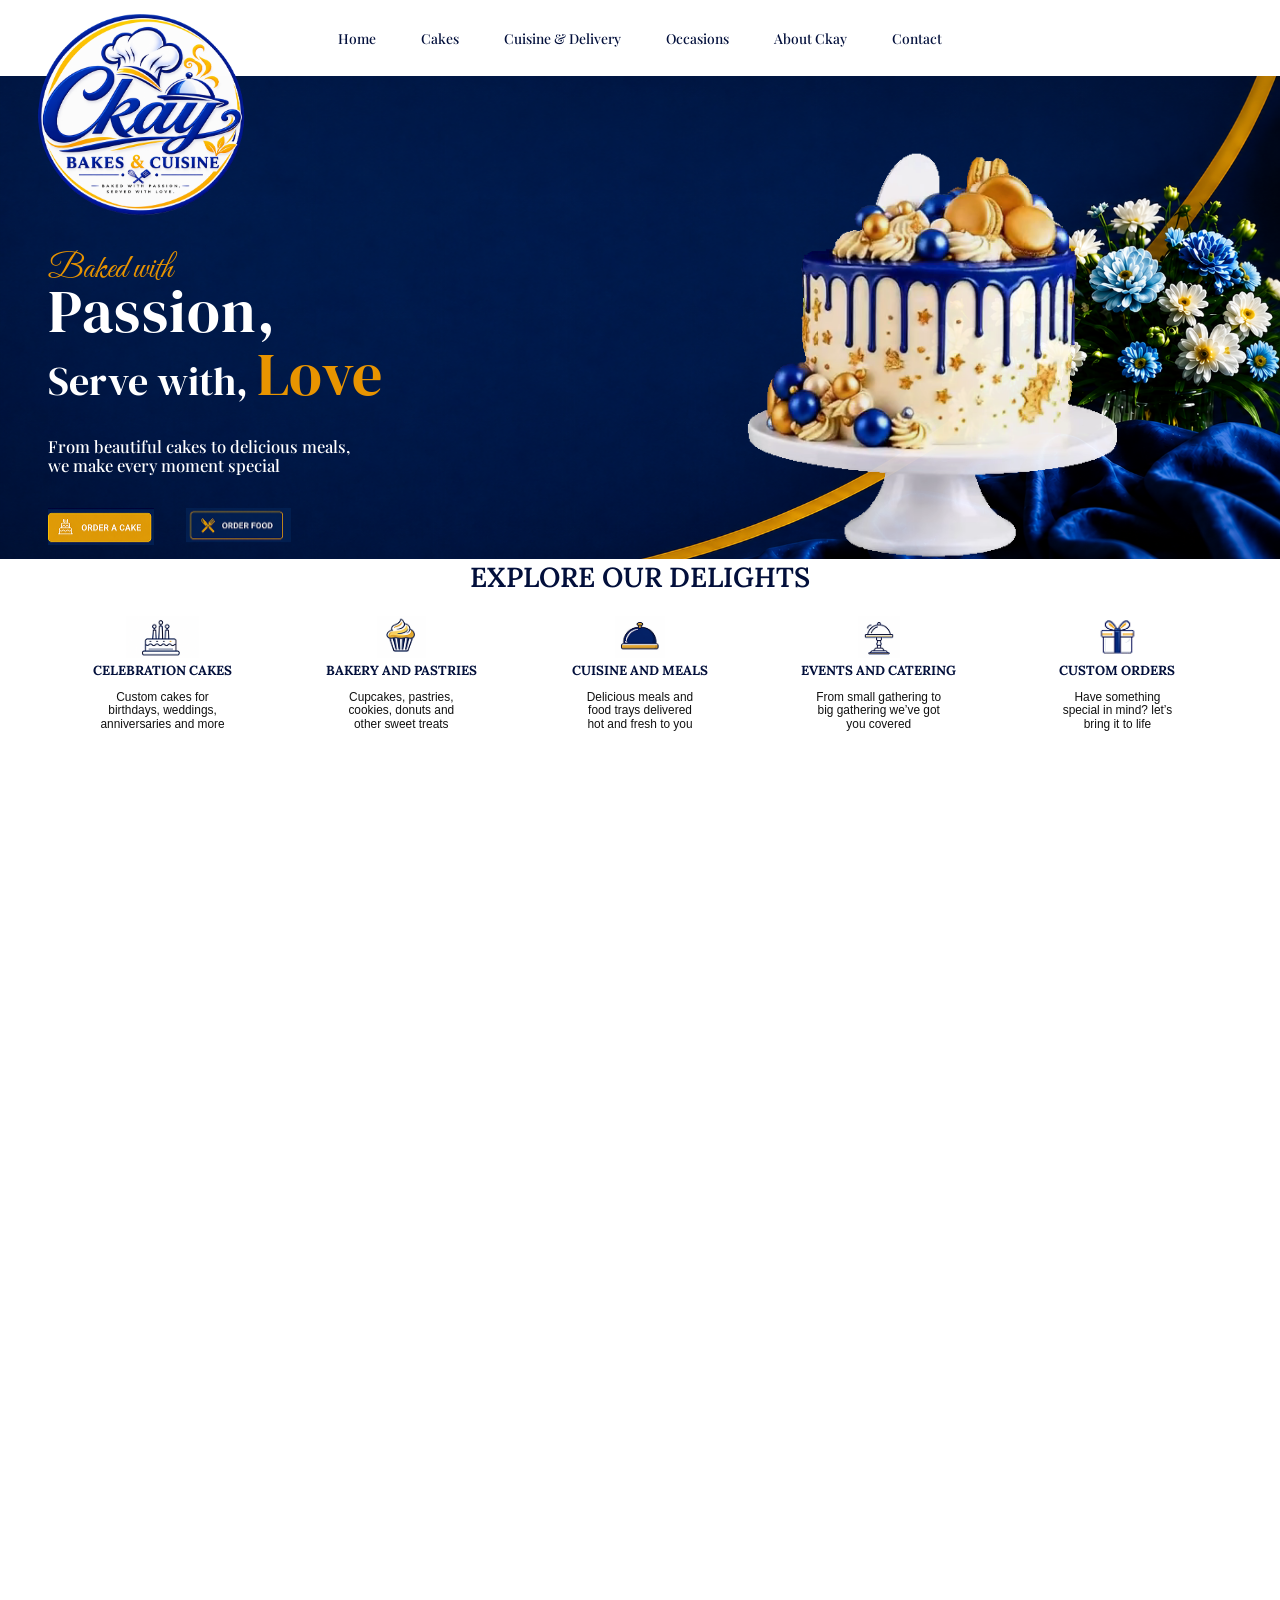
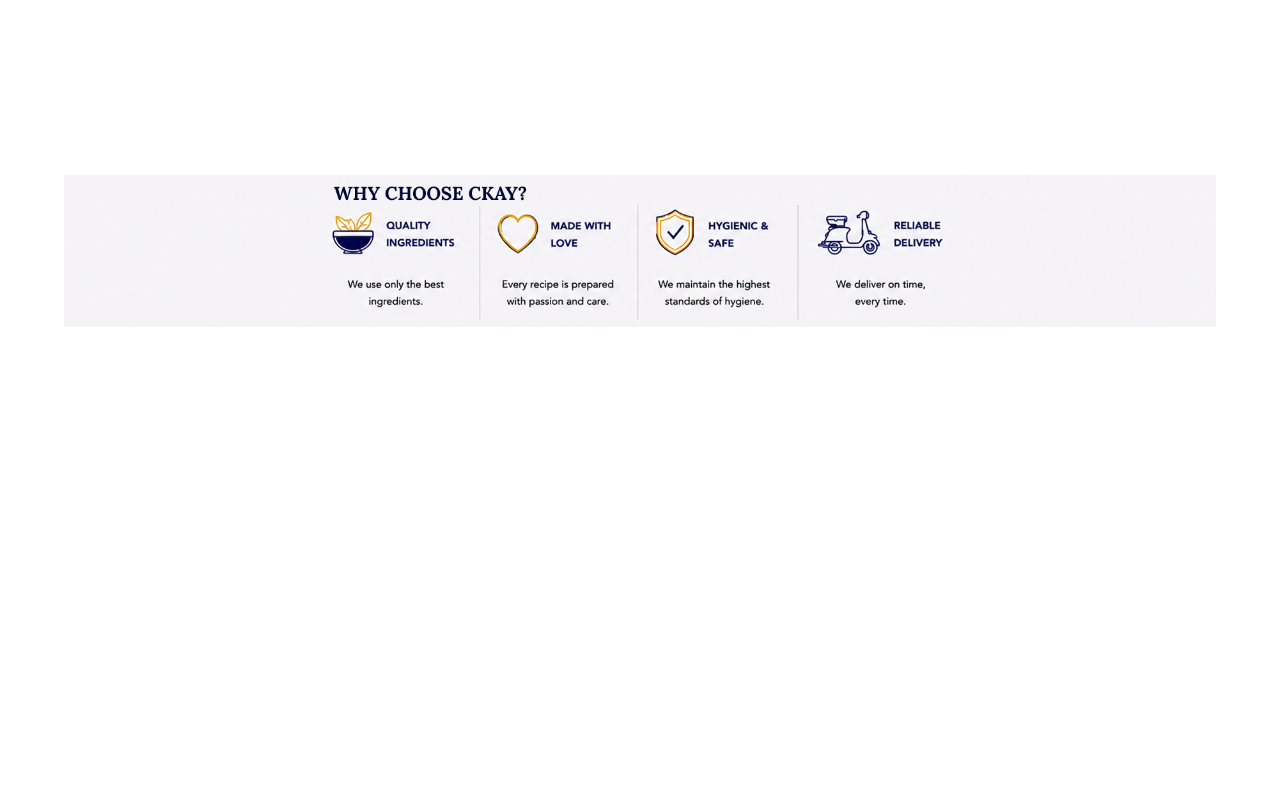
<file: index.html>
<!DOCTYPE html>
<html lang="en">
<head>
    <meta charset="UTF-8">
    <meta name="viewport" content="width=device-width, initial-scale=1.0">
    <title>CKAY Bakes & Cuisine</title>
    <link rel="preconnect" href="https://fonts.googleapis.com">
    <link rel="preconnect" href="https://fonts.gstatic.com" crossorigin>
    <link href="https://fonts.googleapis.com/css2?family=DM+Serif+Display:ital@0;1&family=Great+Vibes&family=Playfair+Display:wght@400;500;600;700;800&display=swap" rel="stylesheet">
    <link rel="stylesheet" href="style.css">
</head>
<body>
    <header class="navbar" id="home">
        <a class="brand" href="#home" aria-label="CKAY Bakes & Cuisine home"><img src="ckay images/logo image.png" alt="CKAY Bakes & Cuisine"></a>
        <nav class="nav-links" aria-label="Primary navigation">
  <nav class="nav-links" aria-label="Primary navigation">
    <a href="#home">Home</a>
    <a href="cakes.html">Cakes</a>
    <a href="#cuisine-and-meals">Cuisine &amp; Delivery</a>
    <a href="#events-and-catering">Occasions</a>
    <a href="#about">About Ckay</a>
    <a href="mailto:hello@ckaybakes.com">Contact</a>
</nav>
        </nav>
    </header>
    <main>
       <section class="hero" aria-labelledby="hero-title">
     <img
        class="hero-artwork"
        src="ckay images/new hero image.png"
        alt=""
        aria-hidden="true">

    <video class="hero-video" autoplay muted loop playsinline>
    <source src="videos/hero cake video 3.webm" type="video/webm">
</video>
    
           <div class="hero-content">

    <p class="baked-text">
        Baked with
    </p>

    <h1 class="hero-title" id="hero-title">

        <span class="passion">
            Passion,
        </span>

        <span class="serve">
            Serve with,
            <strong class="love">
                Love
            </strong>
        </span>

    </h1>

    <p class="hero-description">
        From beautiful cakes to delicious meals,
        <br>
        we make every moment special
    </p>

    <div class="hero-buttons">

        <!-- cake order button -->
        <a href="cakes.html">
            <img src="ckay images/order cake image.png" alt="Explore Cakes">
        </a>

        <!-- food button button -->
        <a href="food.html">
            <img src="ckay images/order food image.png" alt="Explore Cuisine">
        </a>

    </div>

        </section>
        <section class="delights" id="explore" aria-labelledby="delights-title">
            <h2 id="delights-title">Explore Our Delights</h2>
            <div class="delight-grid">
                <article class="delight-card" id="celebration-cakes"><img class="delight-icon" src="ckay images/cake icon.png" alt=""><h3>Celebration Cakes</h3><p>Custom cakes for<br>birthdays, weddings,<br>anniversaries and more</p></article>
                <article class="delight-card" id="bakery-and-pastries"><img class="delight-icon" src="ckay images/bakes icon.png" alt=""><h3>Bakery and Pastries</h3><p>Cupcakes, pastries,<br>cookies, donuts and<br>other sweet treats</p></article>
                <article class="delight-card" id="cuisine-and-meals"><img class="delight-icon" src="ckay images/meals icon.png" alt=""><h3>Cuisine and Meals</h3><p>Delicious meals and<br>food trays delivered<br>hot and fresh to you</p></article>
                <article class="delight-card" id="events-and-catering"><img class="delight-icon" src="ckay images/occasion icon.png" alt=""><h3>Events and Catering</h3><p>From small gathering to<br>big gathering we’ve got<br>you covered</p></article>
                <article class="delight-card" id="custom-orders"><img class="delight-icon" src="ckay images/custom icon.png" alt=""><h3>Custom Orders</h3><p>Have something<br>special in mind? let’s<br>bring it to life</p></article>
            </div>
        </section>
        <section class="collections" aria-label="Cakes, cuisine, and occasions">
            <div class="collection-panels">
                <article class="collection-panel bakery-panel" id="cake-collection">
                    <div class="collection-copy">
                        <h2>Cakes &amp; Bakery</h2>
                        <img class="collection-divider cake-divider" src="ckay images/cake underline.png" alt="">
                        <p>Beautifully designed cakes and baked treats made with the finest ingredients for unforgettable moments</p>
                        <a class="collection-button navy-button" href="#celebration-cakes">View Cake Collection <span aria-hidden="true">›</span></a>
                    </div>
                    <div class="image-grid bakery-grid">
                        <img src="ckay images/donuts.png" alt="Assorted doughnuts">
                        <img src="ckay images/big cake image.png" alt="Birthday cake">
                        <img src="ckay images/cookies.png" alt="Freshly baked cookies">
                        <img src="ckay images/cupcakes.png" alt="Assorted cupcakes">
                    </div>
                </article>
                <article class="collection-panel cuisine-panel" id="menu">
                    <div class="collection-copy">
                        <h2>Cuisine &amp; Food<br>Delivery</h2>
                        <img class="collection-divider cuisine-divider" src="ckay images/cuisine icon.png" alt="">
                        <a class="collection-button gold-button" href="#cuisine-and-meals">View Menu <span aria-hidden="true">›</span></a>
                    </div>
                    <div class="image-grid cuisine-grid">
                        <img src="ckay images/foods tray.png" alt="Prepared food trays">
                        <img src="ckay images/plaintain image.png" alt="Plantain meal">
                        <img src="ckay images/rice trays.png" alt="Rice food trays">
                        <img src="ckay images/food tray 1.png" alt="Catered buffet tray">
                    </div>
                </article>
           </div>

<h2 class="occasion-title">PERFECT FOR EVERY OCCASION</h2>

<nav class="occasion-nav" aria-label="Occasions">
                <a href="#cake-collection" class="occasion"><svg viewBox="0 0 48 44" aria-hidden="true"><path d="M5 34h38M9 31c0-8 7-8 7-14 4 1 5 4 5 7 1-6 5-9 8-11 4 4 5 10 3 15 4-5 9-3 9 3M13 34v4m22-4v4"/><path d="M19 13c0-4 2-6 4-8m5 9c0-4-2-6-4-8"/></svg><span>Birthday</span></a>
                <a href="#cake-collection" class="occasion"><svg viewBox="0 0 48 44" aria-hidden="true"><circle cx="18" cy="20" r="11"/><circle cx="30" cy="20" r="11"/><path d="M24 31v8m-5 0h10"/></svg><span>Wedding</span></a>
                <a href="#cake-collection" class="occasion"><svg viewBox="0 0 48 44" aria-hidden="true"><path d="M24 37 7 20C-2 10 12 3 24 15 36 3 50 10 41 20Z"/></svg><span>Anniversary</span></a>
                <a href="#cake-collection" class="occasion"><svg viewBox="0 0 48 44" aria-hidden="true"><path d="m4 16 20-10 20 10-20 10Z M12 21v11c7 5 17 5 24 0V21M42 17v14"/></svg><span>Graduation</span></a>
                <a href="#menu" class="occasion"><svg viewBox="0 0 48 44" aria-hidden="true"><rect x="5" y="13" width="38" height="25" rx="2"/><path d="M17 13V9a4 4 0 0 1 4-4h6a4 4 0 0 1 4 4v4M5 22h38"/></svg><span>Corporate Events</span></a>
                <a href="#menu" class="occasion"><svg viewBox="0 0 48 44" aria-hidden="true"><circle cx="17" cy="13" r="5"/><circle cx="32" cy="13" r="5"/><path d="M7 36c1-10 19-10 20 0M21 36c1-10 19-10 20 0M24 23v8"/></svg><span>Small Gatherings</span></a>
                <a href="#cake-collection" class="occasion"><svg viewBox="0 0 48 44" aria-hidden="true"><rect x="7" y="16" width="34" height="23" rx="1"/><path d="M24 16v23M7 23h34M24 16c-13 0-12-13-5-10 3 1 5 5 5 10M24 16c13 0 12-13 5-10-3 1-5 5-5 10"/></svg><span>Just Because</span></a>
            </nav>
        </section>
        <!-- =========================
     ABOUT CKAY
========================= -->

<section class="about-ckay">

    <div class="about-content">

        <div class="about-label">
            <span>ABOUT CKAY</span>
            <span class="about-line"></span>
            <span class="about-heart">♡</span>
        </div>

        <h2>CKay Cakes &amp; Cuisine</h2>

        <h3>
            Baked with passion,<br>
            served with love. <span>♡</span>
        </h3>

        <p>
            CKay Cakes &amp; Cuisine is a home of premium cakes,
            delectable pastries and delicious meals. We are passionate
            about creating experiences that leave lasting memories.
        </p>

    </div>


    <div class="about-images">

    <img src="ckay images/violet cake.png" alt="CKay cake">

    <img src="ckay images/jollof.png" alt="CKay cuisine">

    <img src="ckay images/brown cake 1.png" alt="CKay chocolate cake">

</div>

    </div>

</section>
          <!-- =========================
     WHY CHOOSE CKAY
========================= -->

<section class="why-choose" aria-label="Why Choose CKAY">

    <img
        src="ckay images/why choose us 4.png"
        alt="Why Choose CKAY"
    >

</section>

        
 <section class="whatsapp-cta" aria-labelledby="whatsapp-title">
    <img
        class="whatsapp-logo"
        src="ckay images/logo image 1.png"
        alt="CKAY Bakes & Cuisine"
    >

   <div class="whatsapp-copy">
    <h2 id="whatsapp-title">Ready to make an order</h2>
    <p>Chat us on whatsApp and lets<br>make it happen</p>
</div>

<a
    class="whatsapp-button"
    href="https://wa.me/2335456358528"
    target="_blank"
    rel="noopener noreferrer"
    aria-label="Chat with CKAY on WhatsApp"
>
    <img
        src="ckay images/chat on whatsapp image.png"
        alt="Chat on WhatsApp"
    >
</a>
</section>

<!-- FOOTER -->
<footer class="site-footer">

    <div class="footer-column">
        <h3>QUICK LINKS</h3>
        <a href="#home"><span>&gt;</span> Home</a>
        <a href="#cake-collection"><span>&gt;</span> Cakes</a>
        <a href="#bakery-and-pastries"><span>&gt;</span> Bakery</a>
        <a href="#cuisine-and-meals"><span>&gt;</span> Cuisine &amp; Delivery</a>
        <a href="#collections"><span>&gt;</span> Collections</a>
    </div>

    <div class="footer-column">
        <h3>OCCASIONS</h3>
        <a href="#cake-collection"><span>&gt;</span> Birthday</a>
        <a href="#cake-collection"><span>&gt;</span> Wedding</a>
        <a href="#cake-collection"><span>&gt;</span> Anniversary</a>
        <a href="#menu"><span>&gt;</span> Corporate Events</a>
        <a href="#menu"><span>&gt;</span> Small Gatherings</a>
    </div>

    <div class="footer-column">
        <h3>ABOUT CKAY</h3>
        <a href="#about"><span>&gt;</span> About Us</a>
    </div>

    <div class="footer-column social-column">
        <h3>FOLLOW US</h3>

        <div class="social-icons">
            <a href="#" aria-label="TikTok">
                <img src="ckay images/tiktok handle 1.png" alt="TikTok">
            </a>

            <a href="#" aria-label="Instagram">
                <img src="ckay images/instagram handle 1.png" alt="Instagram">
            </a>
        </div>
    </div>

</footer>

</main>
<script src="https://cdn.jsdelivr.net/npm/gsap@3.13.0/dist/gsap.min.js"></script>
<script src="script.js"></script>
</body>
</html>
</file>
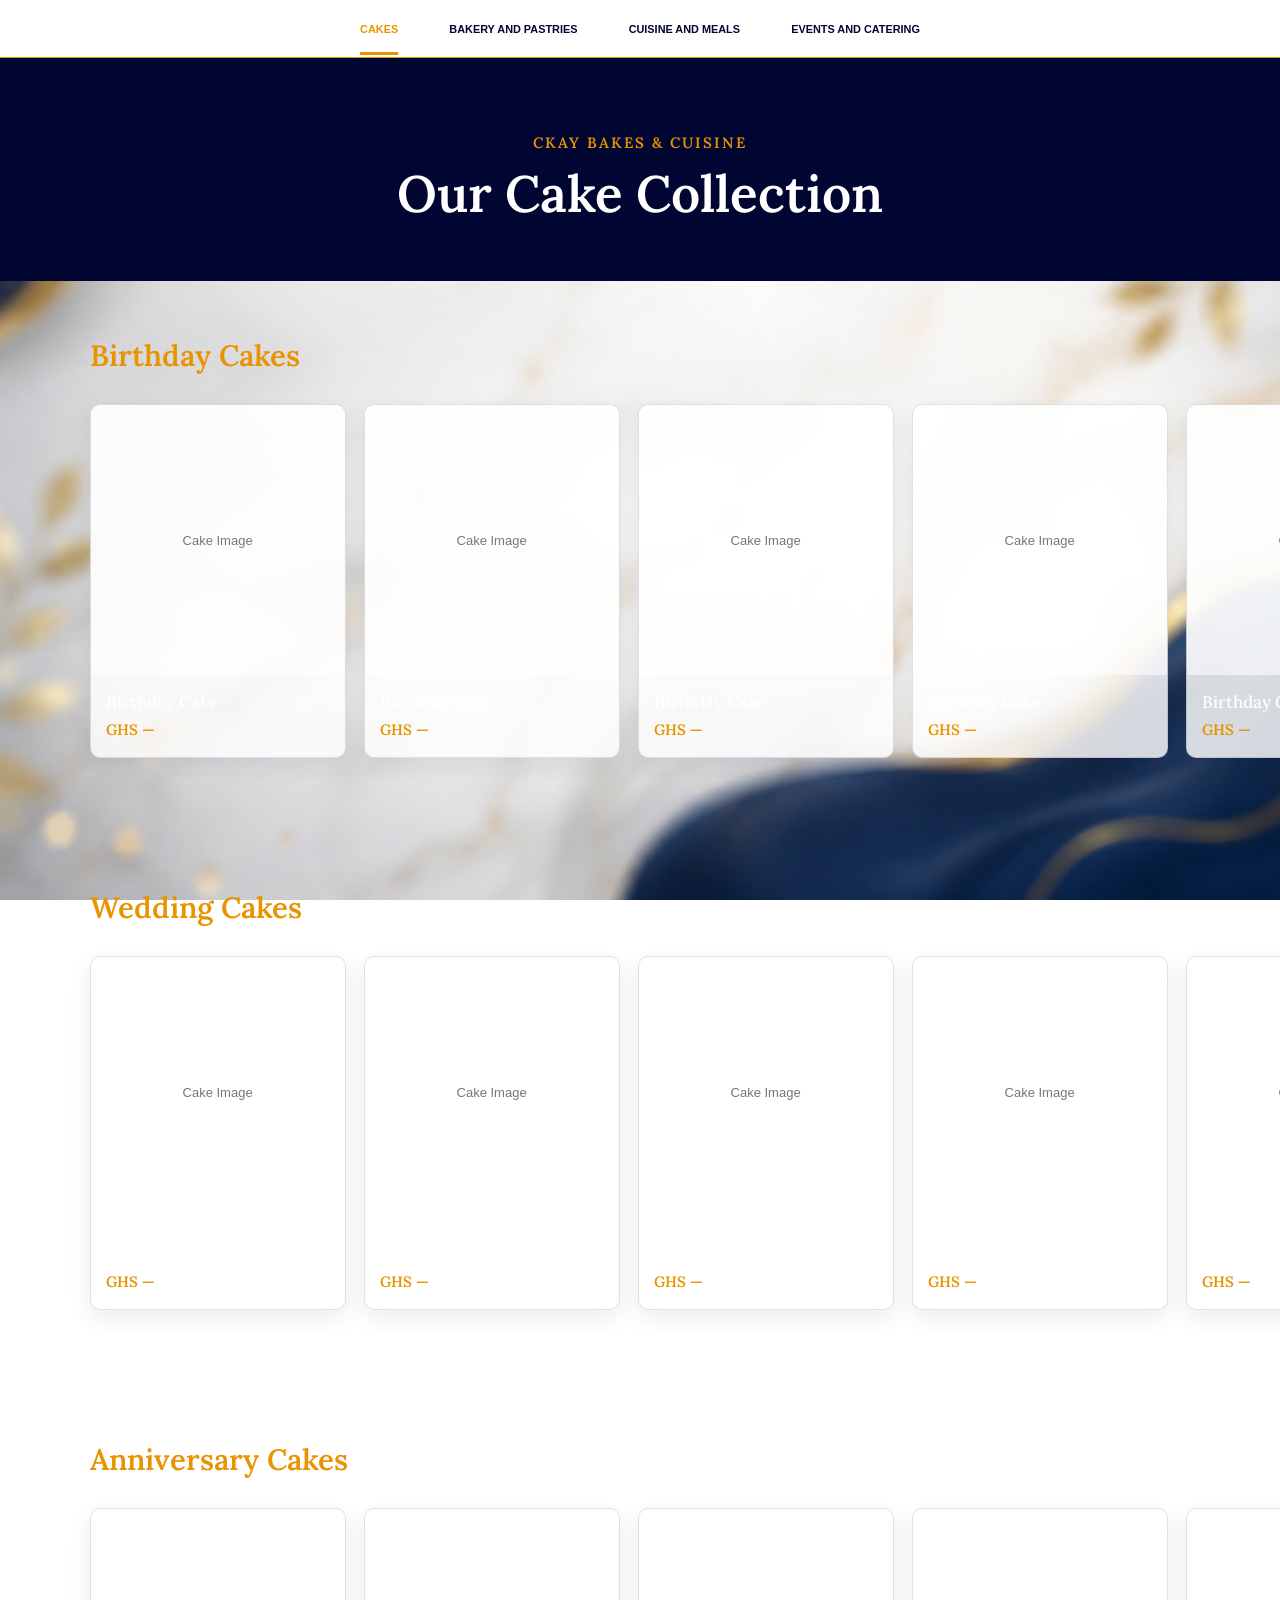
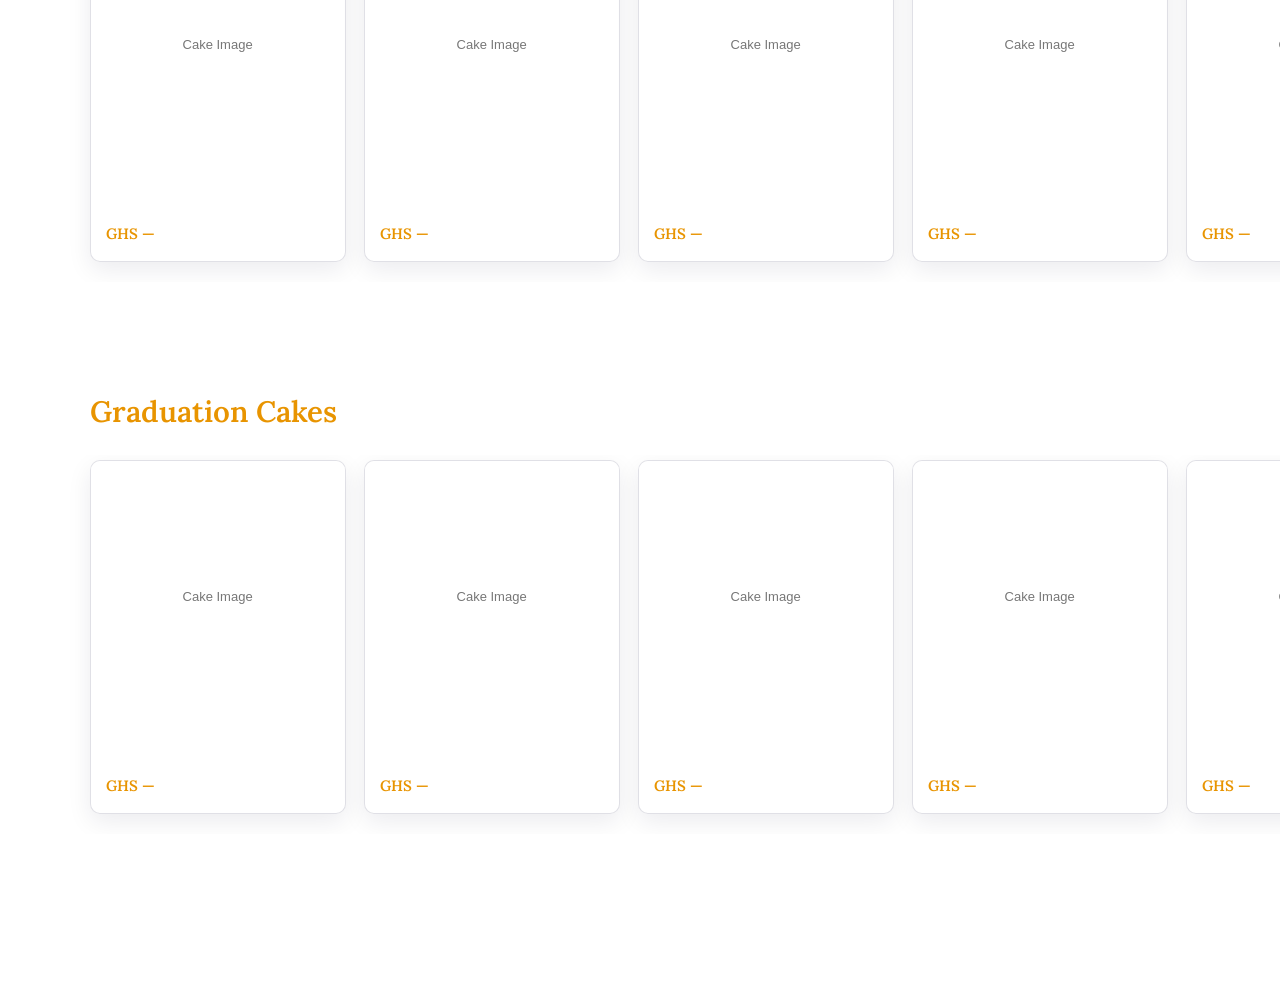
<file: cakes.html>
<!DOCTYPE html>
<html lang="en">
<head>
    <meta charset="UTF-8">
    <meta name="viewport" content="width=device-width, initial-scale=1.0">

    <title>CKAY Bakes & Cuisine | Cakes</title>

    <link rel="preconnect" href="https://fonts.googleapis.com">
    <link rel="preconnect" href="https://fonts.gstatic.com" crossorigin>

    <link
        href="https://fonts.googleapis.com/css2?family=Lora:wght@400;500;600;700&display=swap"
        rel="stylesheet"
    >

    <link rel="stylesheet" href="style.css">
</head>

<body class="cakes-page">

    <!-- FLOATING COLLECTION NAV -->
    <nav class="collection-nav">

        <a href="#cakes" class="active">CAKES</a>
        <a href="#bakery">BAKERY AND PASTRIES</a>
        <a href="#cuisine">CUISINE AND MEALS</a>
        <a href="#events">EVENTS AND CATERING</a>

    </nav>


    <!-- CAKES INTRO -->
    <header class="cakes-header" id="cakes">

        <p>CKAY BAKES &amp; CUISINE</p>

        <h1>Our Cake Collection</h1>

    </header>


    <main class="cakes-content">


        <!-- BIRTHDAY CAKES -->
        <section class="cake-category" id="birthday-cakes">

            <div class="cake-category-heading">
                <h2>Birthday Cakes</h2>
            </div>

            <div class="cake-scroll">

                <article class="cake-card">
                    <div class="cake-image-placeholder">
                        Cake Image
                    </div>
                    <h3>Birthday Cake</h3>
                    <p>GHS —</p>
                </article>

                <article class="cake-card">
                    <div class="cake-image-placeholder">
                        Cake Image
                    </div>
                    <h3>Birthday Cake</h3>
                    <p>GHS —</p>
                </article>

                <article class="cake-card">
                    <div class="cake-image-placeholder">
                        Cake Image
                    </div>
                    <h3>Birthday Cake</h3>
                    <p>GHS —</p>
                </article>

                <article class="cake-card">
                    <div class="cake-image-placeholder">
                        Cake Image
                    </div>
                    <h3>Birthday Cake</h3>
                    <p>GHS —</p>
                </article>

                <article class="cake-card">
                    <div class="cake-image-placeholder">
                        Cake Image
                    </div>
                    <h3>Birthday Cake</h3>
                    <p>GHS —</p>
                </article>

            </div>

        </section>


        <!-- WEDDING CAKES -->
        <section class="cake-category" id="wedding-cakes">

            <div class="cake-category-heading">
                <h2>Wedding Cakes</h2>
            </div>

            <div class="cake-scroll">

                <article class="cake-card">
                    <div class="cake-image-placeholder">Cake Image</div>
                    <h3>Wedding Cake</h3>
                    <p>GHS —</p>
                </article>

                <article class="cake-card">
                    <div class="cake-image-placeholder">Cake Image</div>
                    <h3>Wedding Cake</h3>
                    <p>GHS —</p>
                </article>

                <article class="cake-card">
                    <div class="cake-image-placeholder">Cake Image</div>
                    <h3>Wedding Cake</h3>
                    <p>GHS —</p>
                </article>

                <article class="cake-card">
                    <div class="cake-image-placeholder">Cake Image</div>
                    <h3>Wedding Cake</h3>
                    <p>GHS —</p>
                </article>

                <article class="cake-card">
                    <div class="cake-image-placeholder">Cake Image</div>
                    <h3>Wedding Cake</h3>
                    <p>GHS —</p>
                </article>

            </div>

        </section>


        <!-- ANNIVERSARY CAKES -->
        <section class="cake-category" id="anniversary-cakes">

            <div class="cake-category-heading">
                <h2>Anniversary Cakes</h2>
            </div>

            <div class="cake-scroll">

                <article class="cake-card">
                    <div class="cake-image-placeholder">Cake Image</div>
                    <h3>Anniversary Cake</h3>
                    <p>GHS —</p>
                </article>

                <article class="cake-card">
                    <div class="cake-image-placeholder">Cake Image</div>
                    <h3>Anniversary Cake</h3>
                    <p>GHS —</p>
                </article>

                <article class="cake-card">
                    <div class="cake-image-placeholder">Cake Image</div>
                    <h3>Anniversary Cake</h3>
                    <p>GHS —</p>
                </article>

                <article class="cake-card">
                    <div class="cake-image-placeholder">Cake Image</div>
                    <h3>Anniversary Cake</h3>
                    <p>GHS —</p>
                </article>

                <article class="cake-card">
                    <div class="cake-image-placeholder">Cake Image</div>
                    <h3>Anniversary Cake</h3>
                    <p>GHS —</p>
                </article>

            </div>

        </section>


        <!-- GRADUATION CAKES -->
        <section class="cake-category" id="graduation-cakes">

            <div class="cake-category-heading">
                <h2>Graduation Cakes</h2>
            </div>

            <div class="cake-scroll">

                <article class="cake-card">
                    <div class="cake-image-placeholder">Cake Image</div>
                    <h3>Graduation Cake</h3>
                    <p>GHS —</p>
                </article>

                <article class="cake-card">
                    <div class="cake-image-placeholder">Cake Image</div>
                    <h3>Graduation Cake</h3>
                    <p>GHS —</p>
                </article>

                <article class="cake-card">
                    <div class="cake-image-placeholder">Cake Image</div>
                    <h3>Graduation Cake</h3>
                    <p>GHS —</p>
                </article>

                <article class="cake-card">
                    <div class="cake-image-placeholder">Cake Image</div>
                    <h3>Graduation Cake</h3>
                    <p>GHS —</p>
                </article>

                <article class="cake-card">
                    <div class="cake-image-placeholder">Cake Image</div>
                    <h3>Graduation Cake</h3>
                    <p>GHS —</p>
                </article>

            </div>

        </section>


        <!-- TEMPORARY ANCHORS FOR FUTURE CATEGORIES -->
        <section id="bakery"></section>
        <section id="cuisine"></section>
        <section id="events"></section>

    </main>


    <script src="script.js"></script>

</body>
</html>
</file>
<file: style.css>
@import url('https://fonts.googleapis.com/css2?family=Great+Vibes&family=Lora:wght@400;500;600;700&family=DM+Serif+Display&display=swap');
:root { --navy: #001c57; --ink: #020f3b; --gold: #e89400; }
* { box-sizing: border-box; margin: 0; padding: 0; }
html { scroll-behavior: smooth; }
body { min-width: 320px; background: #fff; color: var(--ink); font-family: "Playfair Display", Georgia, serif; }
.navbar {
    position: relative;
    z-index: 5;
    height: 76px;
    background: #fff;
    display: flex;
    align-items: center;
    justify-content: center;
    padding: 0 40px;
}

.nav-links {
    display: flex;
    align-items: center;
    justify-content: center;
    gap: 100px;
}
.brand { position: absolute; z-index: 2; left: clamp(18px, 2.5vw, 38px); top: clamp(5px, .6vw, 9px); width: clamp(142px, 17vw, 257px); }
.brand img { display: block; width: 100%; height: auto; }
.nav-links {
    display: flex;
    align-items: center;
    justify-content: flex-end;
    gap: 45px;
}
.nav-links a { color: var(--ink); font-size: clamp(12px, 1.08vw, 16px); font-weight: 500; text-decoration: none; white-space: nowrap; }
.nav-links a:hover, .nav-links a:focus-visible { color: var(--gold); }
.hero {
    position: relative;
    height: min(37.75vw, 575px);
    min-height: 390px;
    overflow: transparent;
    background: var(--navy);
    isolation: isolate;
    
}
.hero-artwork { position: absolute; inset: 0; width: 100%; height: 100%; object-fit: cover; object-position: center; }
.hero-content {
    position: relative;
    z-index: 10;
    width: 51%;
    padding: clamp(90px, 9.55vw, 145px) 0 0 clamp(40px, 3.75vw, 57px);
    transform: translateY(60px);
}
.baked-text { color: var(--gold); font-family: "Great Vibes", cursive; font-size: clamp(32px, 2.55vw, 39px); line-height: .72; }
.hero-title { color: #fff; font-family: "DM Serif Display", Georgia, serif; font-weight: 400; line-height: .98; }
.passion { display: block; font-size: clamp(51px, 4.65vw, 71px); letter-spacing: .02em; }
.serve {
    display: block;
    margin-top: 5px;
    font-size: clamp(37px, 3.12vw, 48px);
}

.serve strong {
    color: var(--gold);
    font-weight: 400;
}

.love {
    font-size: clamp(51px, 4.65vw, 71px);
}
.hero-description { margin-top: clamp(26px, 2.6vw, 40px); color: #fff; font-size: clamp(15px, 1.3vw, 20px); font-weight: 500; line-height: 1.15; }
.hero-buttons { display: flex; gap: clamp(24px, 2.5vw, 38px); margin-top: clamp(25px, 2.6vw, 39px); }
.hero-buttons a { display: block; transition: transform .18s ease; }
.hero-buttons a:hover, .hero-buttons a:focus-visible { transform: translateY(-3px); }
.hero-buttons img { display: block; width: clamp(103px, 8.25vw, 126px); height: auto; }

.cake-container {
    position: relative;
    z-index: 0;
    right: -50 px;
    bottom: 0;
    width: min(50vw, 1000px);
    height: 108%;
    display: flex;
    align-items: flex-end;
    justify-content: center;
}
.hero-video {
    display: block;
    width: 100%;
    max-height: 130%;
    height: auto;
    object-fit: contain;
    object-position: right ;
    position: absolute;
    right: 10%;
    
}
.delights { padding: 3px 4% clamp(42px, 4.25vw, 65px); background: #fff; text-align: center; }
.delights h2 {
  color: var(--ink);
  font-family: "Lora", Georgia, serif;
  font-size: clamp(24px, 2.15vw, 33px);
  font-weight: 600;
  line-height: 1.1;
  text-transform: uppercase;
}
.delight-grid { display: grid; grid-template-columns: repeat(5, 1fr); max-width: 1220px; gap: 16px; margin: clamp(17px, 1.85vw, 28px) auto 0; }
.delight-card { scroll-margin-top: 24px; min-width: 0; }
.delight-icon { display: block; width: auto; height: clamp(38px, 3.25vw, 49px); max-width: 87px; margin: 0 auto 6px; object-fit: contain; }
.delight-card h3 {
  color: var(--ink);
  font-family: "Lora", Georgia, serif;
  font-size: clamp(11px, 1.03vw, 16px);
  font-weight: 700;
  line-height: 1.05;
  text-transform: uppercase;
}
.delight-card p { margin-top: 13px; color: #111; font-family: Arial, sans-serif; font-size: clamp(11px, .93vw, 14px); line-height: 1.14; }
.collections { background: #fff; }
.collection-panels { display: grid; grid-template-columns: 47.3% 52.7%; }
.collection-panel { display: grid; min-height: clamp(302px, 28.3vw, 428px); }
.bakery-panel { grid-template-columns: 49.7% 50.3%; background: #fff; }
.cuisine-panel { grid-template-columns: 42.2% 57.8%; background: #061763; color: #fff; }
.collection-copy { display: flex; flex-direction: column; align-items: flex-start; justify-content: center; padding: 26px clamp(26px, 2.8vw, 43px); }
.collection-copy h2 { color: var(--ink); font-family: "Lora", Georgia, serif; font-size: clamp(26px, 2.4vw, 37px); font-weight: 600; letter-spacing: -.04em; line-height: 1.08; }
.cuisine-panel h2 { color: #fff; }
.collection-divider { display: block; width: 106px; height: auto; object-fit: contain; margin: 13px 0 19px; }
.cuisine-divider { width: 95px; }
.collection-copy p { max-width: 270px; color: #080808; font-family: "Lora", Georgia, serif; font-size: clamp(12px, 1.08vw, 16px); font-weight: 500; line-height: 1.1; }
.collection-button { display: inline-flex; align-items: center; gap: 14px; margin-top: clamp(36px, 4.4vw, 67px); padding: 11px 13px 11px 17px; border-radius: 12px; font-family: Arial, sans-serif; font-size: clamp(10px, .9vw, 13px); font-weight: 700; line-height: 1; text-decoration: none; text-transform: uppercase; white-space: nowrap; transition: transform .18s ease, box-shadow .18s ease; }
.collection-button:hover, .collection-button:focus-visible { transform: translateY(-2px); box-shadow: 0 4px 10px #0003; }
.collection-button span { display: grid; place-items: center; width: 19px; height: 19px; border: 1.5px solid currentColor; border-radius: 50%; font-family: Georgia, serif; font-size: 19px; font-weight: 400; line-height: 13px; }
.navy-button { background: var(--ink); color: #fff; }
.gold-button { background: #eaa700; color: var(--ink); margin-top: clamp(54px, 7.7vw, 116px); }
.image-grid { display: grid; grid-template-columns: repeat(2, minmax(0, 1fr)); grid-template-rows: repeat(2, minmax(0, 1fr)); gap: 5px; padding: 0 10px 0 0; overflow: hidden; }
.cuisine-grid { padding: 10px 10px 10px 0; }
.image-grid img { width: 100%; height: 100%; min-height: 0; border-radius: 11px; object-fit: cover; }
.bakery-grid img:nth-child(1) { object-position: center; }.bakery-grid img:nth-child(2) { object-position: center; }.bakery-grid img:nth-child(3) { object-position: center; }.bakery-grid img:nth-child(4) { object-position: center; }
.cuisine-grid img:nth-child(1) { object-position: center; }.cuisine-grid img:nth-child(2) { object-position: center; }.cuisine-grid img:nth-child(3) { object-position: center; }.cuisine-grid img:nth-child(4) { object-position: center; }
.collections {
  background: #fff;
}

.occasion-title {
  margin: 0;
  padding: 0 0 8px;
  background: #fff;
  color: var(--ink);
  font-family: "Lora", Georgia, serif;
  font-size: clamp(18px, 1.6vw, 25px);
  font-weight: 600;
  line-height: 1;
  text-align: center;
  text-transform: uppercase;
}

.collection-panels {
  display: grid;
  grid-template-columns: 47.3% 52.7%;
}
.occasion-nav { display: grid; grid-template-columns: repeat(7, 1fr); min-height: clamp(102px, 9.6vw, 145px); padding: 21px 15.5%; background: #fff; }
.occasion { display: flex; flex-direction: column; align-items: center; justify-content: center; gap: 6px; color: #050505; font-family: Arial, sans-serif; font-size: clamp(10px, .86vw, 13px); font-weight: 500; line-height: 1; text-align: center; text-decoration: none; white-space: nowrap; }
.occasion + .occasion { border-left: 1px solid #eaa700; }
.occasion svg { width: clamp(36px, 3.6vw, 54px); height: clamp(34px, 3.15vw, 48px); fill: none; stroke: #e89400; stroke-linecap: round; stroke-linejoin: round; stroke-width: 1.5; }
.occasion:hover span, .occasion:focus-visible span { color: var(--gold); }
.about-ckay { position: relative; min-height: clamp(224px, 20.8vw, 315px); overflow: hidden; background: #fff; }
.about-panel { position: absolute; z-index: 2; inset: 0 auto 0 0; width: 42.3%; overflow: visible; background: #03185a; }
.about-panel::before { content: ""; position: absolute; top: 27%; bottom: 16%; left: 2%; width: 2px; background: var(--gold); }
.about-copy { position: relative; z-index: 2; width: 52%; padding: clamp(56px, 5.9vw, 89px) 0 30px clamp(34px, 3.1vw, 48px); }
.about-copy h2, .why-panel h2 { color: #fff; font-family: "Lora", Georgia, serif; font-size: clamp(19px, 1.62vw, 25px); font-weight: 600; line-height: 1; text-transform: uppercase; }
.about-copy p { margin-top: clamp(16px, 1.7vw, 26px); color: #fff; font-family: "Lora", Georgia, serif; font-size: clamp(9px, .68vw, 10.5px); font-weight: 500; line-height: 1.57; }
.about-copy .ckay-signature { margin-top: 10px; color: #fff; font-family: "Great Vibes", cursive; font-size: clamp(26px, 2.45vw, 37px); font-weight: 400; line-height: 1; }
.ckay-signature span { color: var(--gold); font-family: Georgia, serif; font-size: .65em; vertical-align: middle; }
.about-image-wrap {
  position: absolute;
  z-index: 4;
  top: 6%;
  right: -2%;
  width: 32%;
  aspect-ratio: 1;
  overflow: hidden;
  border: 2px solid var(--gold);
  border-radius: 50%;
  background: #fff;
}
.about-image-wrap img { width: 100%; height: 100%; object-fit: cover; object-position: 56% center; }
.about-dots { position: absolute; right: 43%; bottom: 14%; width: 41px; height: 30px; background-image: radial-gradient(circle, #e8a500 1.35px, transparent 1.7px); background-size: 9px 9px; }
.why-panel { position: relative; z-index: 1; min-height: clamp(224px, 20.8vw, 315px); margin-left: 42.3%; overflow: hidden; padding: clamp(34px, 3.2vw, 49px) clamp(21px, 2.45vw, 37px) clamp(28px, 3.1vw, 47px); background: #fff; }
.why-panel::after { content: ""; position: absolute; height: clamp(13px, 1.45vw, 22px); right: 0; bottom: 0; left: 0; background: #03185a; }
.why-panel h2 { color: var(--ink); text-transform: uppercase; }
.features-grid { display: grid; grid-template-columns: repeat(4, 1fr); margin-top: clamp(29px, 2.7vw, 41px); }
.feature { display: grid; grid-template-columns: clamp(38px, 3.7vw, 56px) 1fr; grid-template-rows: auto auto; column-gap: 7px; align-items: center; min-width: 0; padding: 0 clamp(10px, 1.3vw, 20px); }
.feature + .feature { border-left: 1px solid #d7d7d7; }
.feature svg { grid-row: 1; width: clamp(36px, 3.5vw, 52px); height: clamp(32px, 3.1vw, 46px); fill: none; stroke: var(--gold); stroke-linecap: round; stroke-linejoin: round; stroke-width: 1.7; }
.feature h3 { grid-row: 1; color: var(--ink); font-family: Arial, sans-serif; font-size: clamp(9px, .72vw, 11px); font-weight: 700; line-height: 1.3; text-transform: uppercase; }
.feature p { grid-column: 1 / -1; margin-top: 15px; color: #060606; font-family: Arial, sans-serif; font-size: clamp(8px, .59vw, 9px); line-height: 1.5; text-align: center; }

/* =========================
   WHATSAPP ORDER CTA
========================= */
.whatsapp-cta { display: grid; grid-template-columns:31% 31% 38%; center; min-height: clamp(124px, 13.1vw, 198px); padding: 18px clamp(31px, 4.5vw, 68px); background: #000531; }
.whatsapp-logo { width: clamp(71px, 7.75vw, 118px); height: auto; }
.whatsapp-copy h2 { color: #fff; font-family: "Lora", Georgia, serif; font-size: clamp(18px, 1.65vw, 25px); font-weight: 600; line-height: 1.1; }
.whatsapp-copy p { margin-top: 5px; color: #fff; font-family: "Lora", Georgia, serif; font-size: 15px; font-weight: 400; line-height: 1.14; }
.whatsapp-button { justify-self: start; display: inline-flex; align-items: center; gap: 9px;padding: 0;
border-radius: 0;
background: transparent; clamp(10px, .91vw, 14px); font-weight: 700; line-height: 1; text-decoration: none; text-transform: uppercase; transition: transform .18s ease, background .18s ease; }
.whatsapp-button:hover, .whatsapp-button:focus-visible { background:transparent; transform: translateY(-2px); }
.whatsapp-button img {
    display: block;
    width: auto;
    height: 32px;
}
@media (max-width: 760px) {

    /* =========================
       MOBILE NAVBAR
    ========================= */

    .navbar {
        height: 64px;
        padding: 0 18px;
        justify-content: flex-end;
    }

    .brand {
        position: absolute;
        left: 14px;
        top: 5px;
        width: 100px;
    }

    .nav-links {
        display: flex;
        gap: 10px;
        
    .nav-links a {
    font-size: 10px;
}
    }

    /* =========================
       MOBILE HERO
    ========================= */

    .hero {
        height: 320px;
        min-height: 0;
    }

    .hero-video {
        position: absolute;
        width: 50%;
        bottom: -90px;
        top: 30px;
        right: 0px;
    }

    .hero-artwork {
        object-position: 58% center;
    }

    .hero-content {
        width: 100%;
         padding: 62px 22px 0;
        transform: none;
    }

    .baked-text {
        font-size: 25px;
    }

    .passion {
        font-size: clamp(40px, 5vw, 50px);
    }

    .serve {
        margin-top: 10px;
        font-size: clamp(20px, 3vw, 38px);
    }

    .love {
      font-size: clamp(40px, 5vw, 50px);
    }
    

    .hero-description {
        margin-top: 22px;
        font-size: 10px;
        line-height: 1.3;
    }
    .hero-buttons {
        margin-top: 22px;
        gap: 14px;
    }

    .hero-buttons img {
        width: 80px;
    }

    .cake-container {
        width: 100%;
        height: 50%;
        right: -10%;
        bottom: -1%;
    }

    .cake-image {
        max-height: 80%;
        height: 30px;
    }

    /* =========================
       EXPLORE
    ========================= */

    .delights {
        padding: 18px 20px 42px;
    }

    .delights h2 {
        font-size: 24px;
    }

   .delight-grid {
    grid-template-columns: repeat(5, minmax(0, 1fr));
    gap: 4px;
    margin-top: 22px;
}

.delight-card:last-child {
    grid-column: auto;
}

    .delight-icon {
        height: 42px;
    }

    .delight-card h3 {
        font-size: 12px;
    }

    .delight-card p {
        margin-top: 8px;
        font-size: 10px;
        line-height: 1.25;
    }
}
@media (max-width: 410px) { .navbar { padding-left: 107px; } .brand { width: 92px; } .nav-links { gap: 5px 12px; } .nav-links a { font-size: 10px; } .hero-content { padding-left: 19px; } .passion { font-size: 49px; } .serve { font-size: 32px; } }
@media (max-width: 760px) {
  .collection-panels { grid-template-columns: 1fr; }
  .collection-panel { min-height: 500px; }
  .bakery-panel {
    height: 280px;
    min-height: 280px;
}

.cuisine-panel {
    min-height: 300px;
}
  .bakery-panel, .cuisine-panel { grid-template-columns: 46% 54%; }
  .collection-copy { padding: 28px 20px; }
  .collection-copy h2 { font-size: 28px; }
  .collection-copy p { font-size: 12px; }
  .collection-divider { width: 92px; margin: 11px 0 17px; }
  .collection-button { padding: 10px 10px 10px 12px; gap: 9px; font-size: 9px; }
  .collection-button span { width: 17px; height: 17px; font-size: 17px; }
  .gold-button { margin-top: 55px; }
  .image-grid { padding-right: 7px; gap: 4px; }
  .cuisine-grid { padding: 7px 7px 7px 0; }
  .occasion-nav { grid-template-columns: repeat(4, 1fr); padding: 18px 4%; row-gap: 16px; }
  .occasion + .occasion { border-left: 0; }
  .occasion:nth-child(4n + 2), .occasion:nth-child(4n + 3), .occasion:nth-child(4n + 4) { border-left: 1px solid #eaa700; }
  .occasion { font-size: 10px; white-space: normal; }
}
@media (max-width: 440px) {
  .collection-panel { min-height: 420px; }
  .bakery-panel, .cuisine-panel { grid-template-columns: 45% 55%; }
  .collection-copy { padding: 20px 13px; }
  .collection-copy h2 { font-size: 23px; }
  .collection-copy p { font-size: 11px; }
  .collection-button { margin-top: 32px; }
  .gold-button { margin-top: 46px; }
  .occasion-nav { grid-template-columns: repeat(3, 1fr); }
  .occasion:nth-child(n) { border-left: 0; }
  .occasion:nth-child(3n + 2), .occasion:nth-child(3n + 3) { border-left: 1px solid #eaa700; }
}
@media (max-width: 760px) {
  .about-ckay { overflow: visible; }
  .about-panel { position: relative; width: 100%; min-height: 350px; }
  .about-copy { width: 58%; padding: 68px 0 30px 34px; }
  .about-copy p { font-size: 10px; }
  .about-image-wrap { top: 12%; right: -19%; width: 60%; }
  .about-dots { right: 44%; bottom: 13%; }
  .why-panel { min-height: 0; margin-left: 0; padding: 35px 16px 42px; }
  .features-grid { grid-template-columns: repeat(2, 1fr); gap: 25px 0; margin-top: 25px; }
  .feature { padding: 0 10px; }
  .feature:nth-child(3) { border-left: 0; }
  .feature p { font-size: 9px; }
  
  /* =========================
   MOBILE WHATSAPP CTA
========================= */
  .whatsapp-cta { grid-template-columns: auto 1fr auto; gap: 14px 20px; padding: 25px 28px; }
  .whatsapp-logo { width: 74px; }
  .whatsapp-copy h2 { font-size: 20px; }
  .whatsapp-copy p { font-size: 16px; }
  .whatsapp-button { grid-column: 1 / -1; justify-self: start; }
}
@media (max-width: 430px) {
  .about-panel { min-height: 430px; }
  .about-copy { width: 61%; padding: 56px 0 25px 28px; }
  .about-images img {
    width: 33%;
}
  .about-copy h2 { font-size: 18px; }
  .about-copy p { font-size: 8.5px; }
  .about-image-wrap { width: 62%; top: 14%; right: -21%; }
  .about-dots { right: 45%; width: 30px; }
  .features-grid { gap: 23px 0; }
  .feature { grid-template-columns: 38px 1fr; padding: 0 7px; }
  .feature h3 { font-size: 9px; }
  .feature p { margin-top: 9px; font-size: 8px; }
  
  
}

/* =========================
   FOOTER
========================= */

.site-footer {
  display: grid;
  grid-template-columns: 1.2fr 1.2fr 1fr 1fr;
  gap: 70px;
  padding: 24px 4% 42px;
  background: #fff;
}

.footer-column {
  display: flex;
  flex-direction: column;
  align-items: flex-start;
}

.footer-column h3 {
  margin-bottom: 20px;
  color: var(--ink);
  font-family: "Lora", Georgia, serif;
  font-size: 16px;
  font-weight: 700;
  line-height: 1;
}

.footer-column a {
  display: block;
  margin-bottom: 19px;
  color: var(--ink);
  font-family: "Lora", Georgia, serif;
  font-size: 13px;
  font-weight: 500;
  line-height: 1;
  text-decoration: none;
}

.footer-column a span {
  color: var(--gold);
  margin-right: 5px;
}

.footer-column a:hover {
  color: var(--gold);
}

.social-icons {
  display: flex;
  align-items: center;
  gap: 24px;
}

.social-icons a {
  margin: 0;
}

.social-icons img {
  display: block;
  width: 30px;
  height: 30px;
  object-fit: contain;
}

/* =========================
   FOOTER RESPONSIVE
========================= */

@media (max-width: 760px) {
  .site-footer {
    grid-template-columns: repeat(2, 1fr);
    gap: 35px 25px;
    padding: 30px 24px 40px;
  }

  .footer-column h3 {
    font-size: 14px;
    margin-bottom: 17px;
  }

  .footer-column a {
    font-size: 12px;
    margin-bottom: 15px;
  }

  .social-icons {
    gap: 18px;
  }

  .social-icons img {
    width: 28px;
    height: 28px;
  }
}

@media (max-width: 430px) {
  .site-footer {
    grid-template-columns: 1fr 1fr;
    gap: 30px 15px;
    padding: 28px 18px 35px;
  }

  .footer-column h3 {
    font-size: 13px;
  }

  .footer-column a {
    font-size: 11px;
  }
}

.reveal {
  opacity: 0;
  transform: translateY(30px);
  transition:
    opacity 0.7s ease,
    transform 0.7s ease;
}

.reveal.visible {
  opacity: 1;
  transform: translateY(0);
}

@media (prefers-reduced-motion: reduce) {
  .reveal {
    opacity: 1;
    transform: none;
    transition: none;
  }
}

/* =========================
   SCROLL REVEAL
========================= */

.reveal {
  opacity: 0;
  transform: translateY(30px);
  transition: opacity 0.7s ease, transform 0.7s ease;
}

.reveal.visible {
  opacity: 1;
  transform: translateY(0);
}

@media (prefers-reduced-motion: reduce) {
  .reveal {
    opacity: 1;
    transform: none;
    transition: none;
  }
}

/* =========================
   SCROLL SECTION TRANSITIONS
========================= */

.section-transition {
  opacity: 0;
  transform: translateY(25px);
  transition:
    opacity 0.7s ease,
    transform 0.4s ease;
}

.section-transition.section-visible {
  opacity: 1;
  transform: translateY(0);
}

@media (prefers-reduced-motion: reduce) {
  .section-transition {
    opacity: 1;
    transform: none;
    transition: none;
  }
}

/* =========================
   CAKE COLLECTION PAGE
========================= */

.collection-page {
  background: #fff;
  color: var(--ink);
}

.collection-hero {
  min-height: 260px;
  padding: 70px 30px;
  background: #000531;
  text-align: center;
  display: flex;
  flex-direction: column;
  justify-content: center;
  align-items: center;
}

.collection-hero p {
  color: var(--gold);
  font-family: "Lora", Georgia, serif;
  font-size: 20px;
  font-weight: 600;
  letter-spacing: 2px;
}

.collection-hero h1 {
  margin-top: 8px;
  color: #fff;
  font-family: "DM Serif Display", Georgia, serif;
  font-size: clamp(38px, 4vw, 60px);
  font-weight: 400;
}

.collection-hero span {
  margin-top: 12px;
  color: #fff;
  font-family: "Lora", Georgia, serif;
  font-size: 15px;
}

.cake-collection {
  padding: 70px 6% 90px;
}

.collection-heading {
  text-align: center;
  margin-bottom: 45px;
}

.collection-heading h2 {
  color: var(--ink);
  font-family: "Lora", Georgia, serif;
  font-size: clamp(26px, 2.5vw, 38px);
  font-weight: 600;
  text-transform: uppercase;
}

.collection-heading p {
  margin-top: 10px;
  color: #555;
  font-family: "Lora", Georgia, serif;
  font-size: 15px;
}

.cake-grid {
  display: grid;
  grid-template-columns: repeat(3, 1fr);
  gap: 35px;
  max-width: 1250px;
  margin: 0 auto;
}

.cake-card {
  overflow: hidden;
  background: #fff;
  border: 1px solid #e7e7e7;
  border-radius: 8px;
  transition: transform .25s ease, box-shadow .25s ease;
}

.cake-card:hover {
  transform: translateY(-5px);
  box-shadow: 0 12px 30px rgba(0, 5, 49, .12);
}

.collection-page .cake-image {
    height: 270px;
    display: flex;
    align-items: center;
    justify-content: center;

    color: #999;
    font-family: Arial, sans-serif;
    font-size: 13px;
}

.cake-info {
  padding: 22px;
}

.cake-info h3 {
  color: var(--ink);
  font-family: "Lora", Georgia, serif;
  font-size: 20px;
  font-weight: 600;
}

.cake-info p {
  margin-top: 8px;
  color: #555;
  font-family: "Lora", Georgia, serif;
  font-size: 13px;
  line-height: 1.5;
}

.cake-bottom {
  display: flex;
  align-items: center;
  justify-content: space-between;
  margin-top: 20px;
}

.cake-price {
  color: var(--gold);
  font-family: "Lora", Georgia, serif;
  font-size: 16px;
  font-weight: 700;
}

.cake-order-button {
  padding: 10px 18px;
  background: var(--gold);
  color: #fff;
  border-radius: 5px;
  font-family: Arial, sans-serif;
  font-size: 12px;
  font-weight: 700;
  text-decoration: none;
  text-transform: uppercase;
}

.cake-order-button:hover {
  background: #000531;
}

@media (max-width: 760px) {
  .collection-hero {
    min-height: 220px;
    padding: 55px 20px;
  }

  .cake-collection {
    padding: 50px 20px 70px;
  }

  .cake-grid {
    grid-template-columns: 1fr;
    gap: 25px;
  }

  .cake-image {
    height: 270px;
  }
}

/* =========================
   CAKES COLLECTION PAGE
========================= */

.cakes-page {
    min-width: 320px;
    background: #fff;
    color: #000531;
}

/* FLOATING NAV */

.collection-nav {
    position: sticky;
    top: 0;
    z-index: 100;
    display: flex;
    align-items: center;
    justify-content: center;
    gap: clamp(25px, 4vw, 65px);
    min-height: 58px;
    padding: 0 25px;
    background: #fff;
    border-bottom: 1px solid #e89400;
}

.collection-nav a {
    position: relative;
    padding: 20px 0;
    color: #000531;
    font-family: Arial, sans-serif;
    font-size: clamp(10px, .85vw, 13px);
    font-weight: 700;
    text-decoration: none;
    white-space: nowrap;
}

.collection-nav a::after {
    content: "";
    position: absolute;
    right: 0;
    bottom: 0;
    left: 0;
    height: 3px;
    background: #e89400;
    transform: scaleX(0);
    transition: transform .2s ease;
}

.collection-nav a:hover::after,
.collection-nav a.active::after {
    transform: scaleX(1);
}

.collection-nav a:hover,
.collection-nav a.active {
    color: #e89400;
}


/* PAGE HEADER */

.cakes-header {
    padding: 75px 25px 55px;
    background: #000531;
    text-align: center;
}

.cakes-header p {
    color: #e89400;
    font-family: "Lora", Georgia, serif;
    font-size: 15px;
    font-weight: 600;
    letter-spacing: 2px;
}

.cakes-header h1 {
    margin-top: 8px;
    color: #fff;
    font-family: "Lora", Georgia, serif;
    font-size: clamp(38px, 4vw, 58px);
    font-weight: 600;
}


/* CAKE SECTIONS */

.cakes-content {
    padding: 20px 0 80px;
    background-image: url("ckay images/website background.png");
    background-size: cover;
    background-position: center;
    background-repeat: no-repeat;
    background-attachment: fixed;
}

.cake-category {
    padding: 35px 0 75px;
    scroll-margin-top: 70px;
}

.cake-category-heading {
    margin-bottom: 25px;
    padding: 0 7vw;
}

.cake-category-heading h2 {
    color: #e89400;
    font-family: "Lora", Georgia, serif;
    font-size: clamp(25px, 2.3vw, 35px);
    font-weight: 600;
}


/* HORIZONTAL SCROLL */

.cake-scroll {
    display: flex;
    gap: 18px;
    overflow-x: auto;
    padding: 5px 7vw 20px;
    scroll-behavior: smooth;
    scrollbar-width: none;
}

.cake-scroll::-webkit-scrollbar {
    display: none;
}


/* CARDS */

.cake-card {
    flex: 0 0 clamp(240px, 20vw, 285px);
    overflow: hidden;
    border: 1px solid rgba(0, 5, 49, .12);
    border-radius: 10px;
    background: rgba(255, 255, 255, .82);
    backdrop-filter: blur(6px);
    box-shadow: 0 8px 25px rgba(0, 5, 49, .08);
}

.cake-image-placeholder {
    height: 270px;
    display: flex;
    align-items: center;
    justify-content: center;
    background: rgba(255, 255, 255, .55);
    color: #777;
    font-family: Arial, sans-serif;
    font-size: 13px;
}

.cake-card h3 {
    margin: 16px 15px 0;
    color: #fff;
    font-family: "Lora", Georgia, serif;
    font-size: 17px;
    font-weight: 500;
}

.cake-card p {
    margin: 7px 15px 18px;
    color: #e89400;
    font-family: "Lora", Georgia, serif;
    font-size: 15px;
    font-weight: 600;
}


/* MOBILE */

@media (max-width: 760px) {

    .collection-nav {
        justify-content: flex-start;
        overflow-x: auto;
        gap: 25px;
        scrollbar-width: none;
    }

    .collection-nav::-webkit-scrollbar {
        display: none;
    }

    .collection-nav a {
        font-size: 10px;
    }

    .cakes-header {
        padding: 55px 20px 40px;
    }

    .cake-category-heading {
        padding: 0 20px;
    }

    .cake-scroll {
        padding-left: 20px;
        padding-right: 20px;
    }

    .cake-card {
        flex-basis: 245px;
    }
}

/* =========================
   ABOUT CKAY
========================= */

.about-ckay {
    width: 100%;
    min-height: 420px;

    background: #001d54;

    display: flex;
    align-items: center;

    padding: 55px 6%;

    overflow: hidden;
}


/* TEXT */

.about-content {
    width: 43%;
}

.about-label {
    display: flex;
    align-items: center;
    gap: 10px;

    color: #e69a00;

    font-family: "Playfair Display", serif;
    font-size: 16px;
    font-weight: 600;

    margin-bottom: 18px;
}

.about-line {
    width: 42px;
    height: 2px;

    background: #e69a00;
}

.about-heart {
    font-size: 22px;
}


.about-content h2 {
    margin: 0 0 10px;

    color: #ffffff;

    font-family: "DM Serif Display", serif;

    font-size: 43px;
    font-weight: 400;

    line-height: 1.05;
}


.about-content h3 {
    margin: 0 0 22px;

    color: #e69a00;

    font-family: "Great Vibes", cursive;

    font-size: 39px;
    font-weight: 400;

    line-height: 1.05;
}

.about-content h3 span {
    font-family: Arial, sans-serif;
    font-size: 38px;
}


.about-content p {
    max-width: 520px;

    margin: 0;

    color: #ffffff;

    font-family: "Playfair Display", serif;

    font-size: 15px;
    line-height: 1.7;
}


/* =========================
   IMAGES
========================= */

.about-images {
    width: 57%;

    display: flex;
    align-items: center;
    justify-content: flex-end;

    gap: 22px;
}


.about-images img {
    width: 30%;
    height: auto;

    display: block;

    object-fit: contain;
}
/* =========================
   WHY CHOOSE CKAY
========================= */

.why-choose {
    width: 100%;
    display: flex;
    justify-content: center;

    padding: 25px 0;

    overflow: hidden;
}

.why-choose img {
    display: block;

    width: 90%;
    height: auto;
}
@media (max-width: 760px) {
    .about-ckay {
        min-height: 300px;
    }
}
</file>
